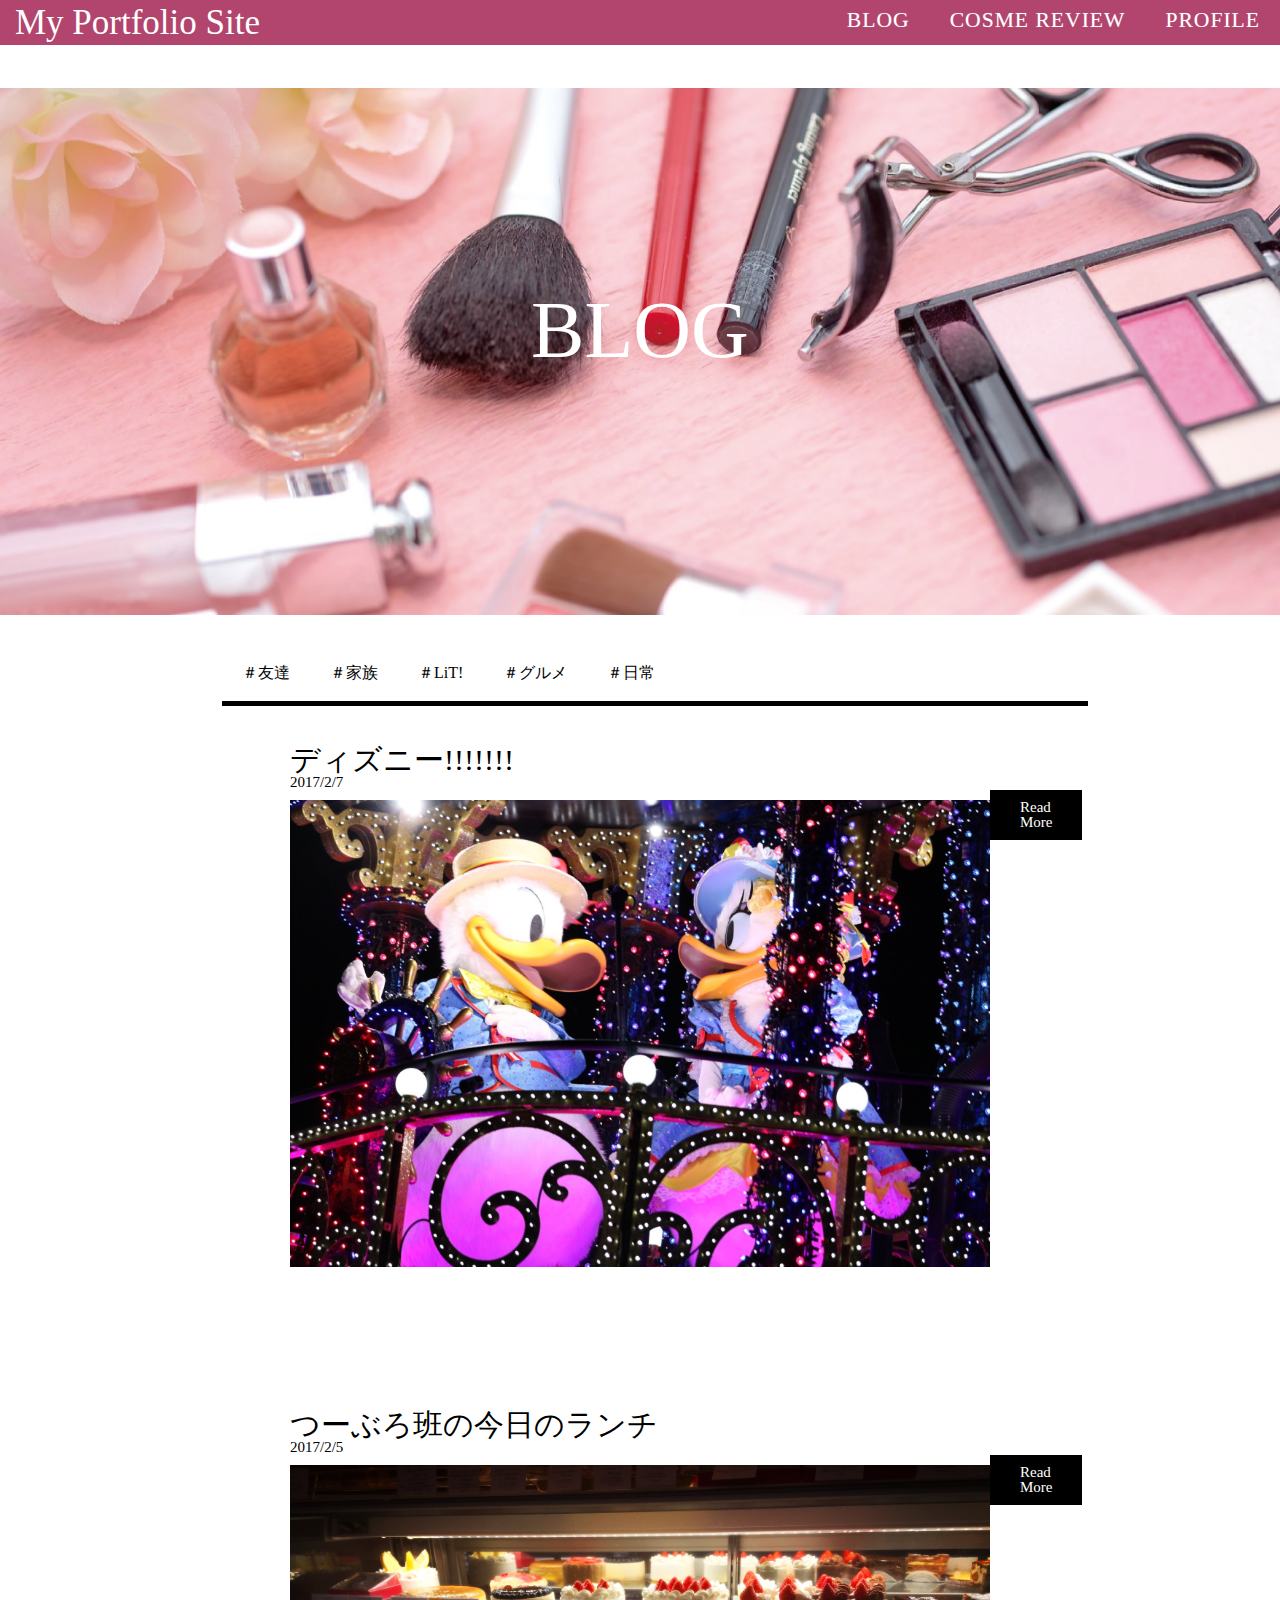
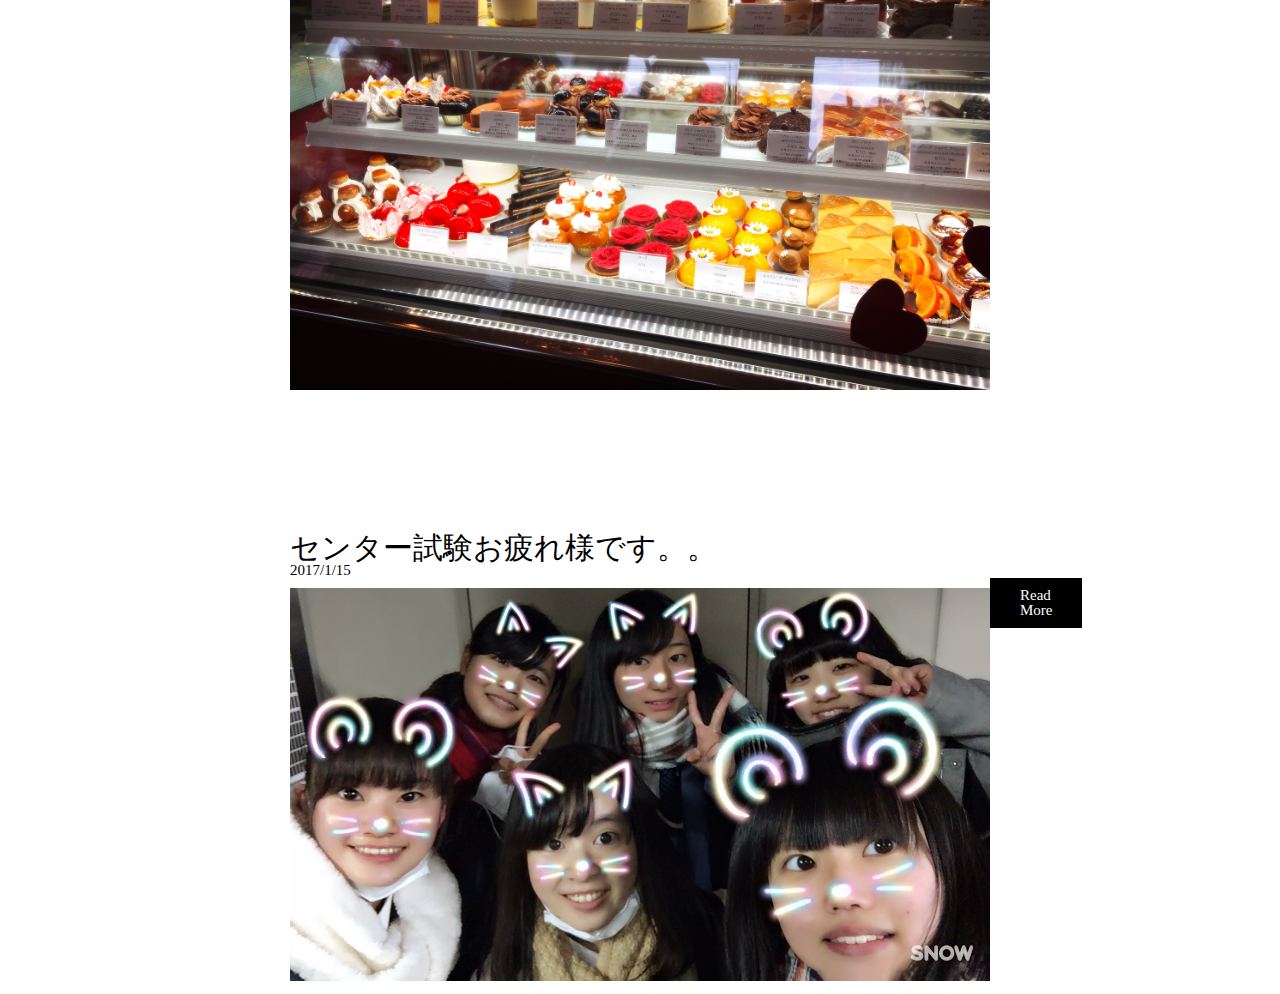
<file: blog.html>
<!DOCTYPE html>
<html lang="ja">
<head>
    <meta charset="UTF-8">
    <meta name="viewport" content="width=device-width, initial-scale=1.0">
    <title>ポートフォリオサイト</title>
    <link rel="stylesheet" href="./css/reset.css">
    <link rel="stylesheet" href="./css/blog.css">
</head>
<body>
    <section class="bar">
       <a href="index.html" class="logo">My Portfolio Site</a>
        <nav class="cl-effect-4">
            <a href="plofile.html">profile</a>
            <a href="cosme.html">cosme review</a>
            <a href="blog.html">blog</a>
        </nav>
    </section>
    
    <div class="yohaku"></div>
    
    <div class="haikei">
    <p class="top">BLOG</p>
    </div>
    
    <div class="wrraper">
    <div class="content">
       <div class="set">
        <a href="#" class="title">＃友達</a>
        </div>
        <div class="set">
        <a href="#" class="title">＃家族</a>
        </div>
        <div class="set">
        <a href="#" class="title">＃LiT!</a>
        </div>
        <div class="set">
        <a href="#" class="title">＃グルメ</a>
        </div>
        <div class="set">
        <a href="#" class="title">＃日常</a>
        </div>
    </div>
    
    <div class="blog">
    <div class="column">
        <p class="subtitle">ディズニー!!!!!!!</p>
        <p class="day">2017/2/7</p>
        <img src="../images/donadeji.jpg" alt="">
        <a href="#" class="button">Read More</a>
    </div>
    <div class="column">
        <p class="subtitle">つーぶろ班の今日のランチ</p>
        <p class="day">2017/2/5</p>
        <img src="../images/cake.jpg" alt="">
        <a href="#" class="button">Read More</a>
    </div>
    <div class="column">
        <p class="subtitle">センター試験お疲れ様です。。</p>
        <p class="day">2017/1/15</p>
        <img src="../images/center.jpg" alt="">
        <a href="#" class="button">Read More</a>
    </div>
    </div>
    </div>
    
</body>
</html>
</file>
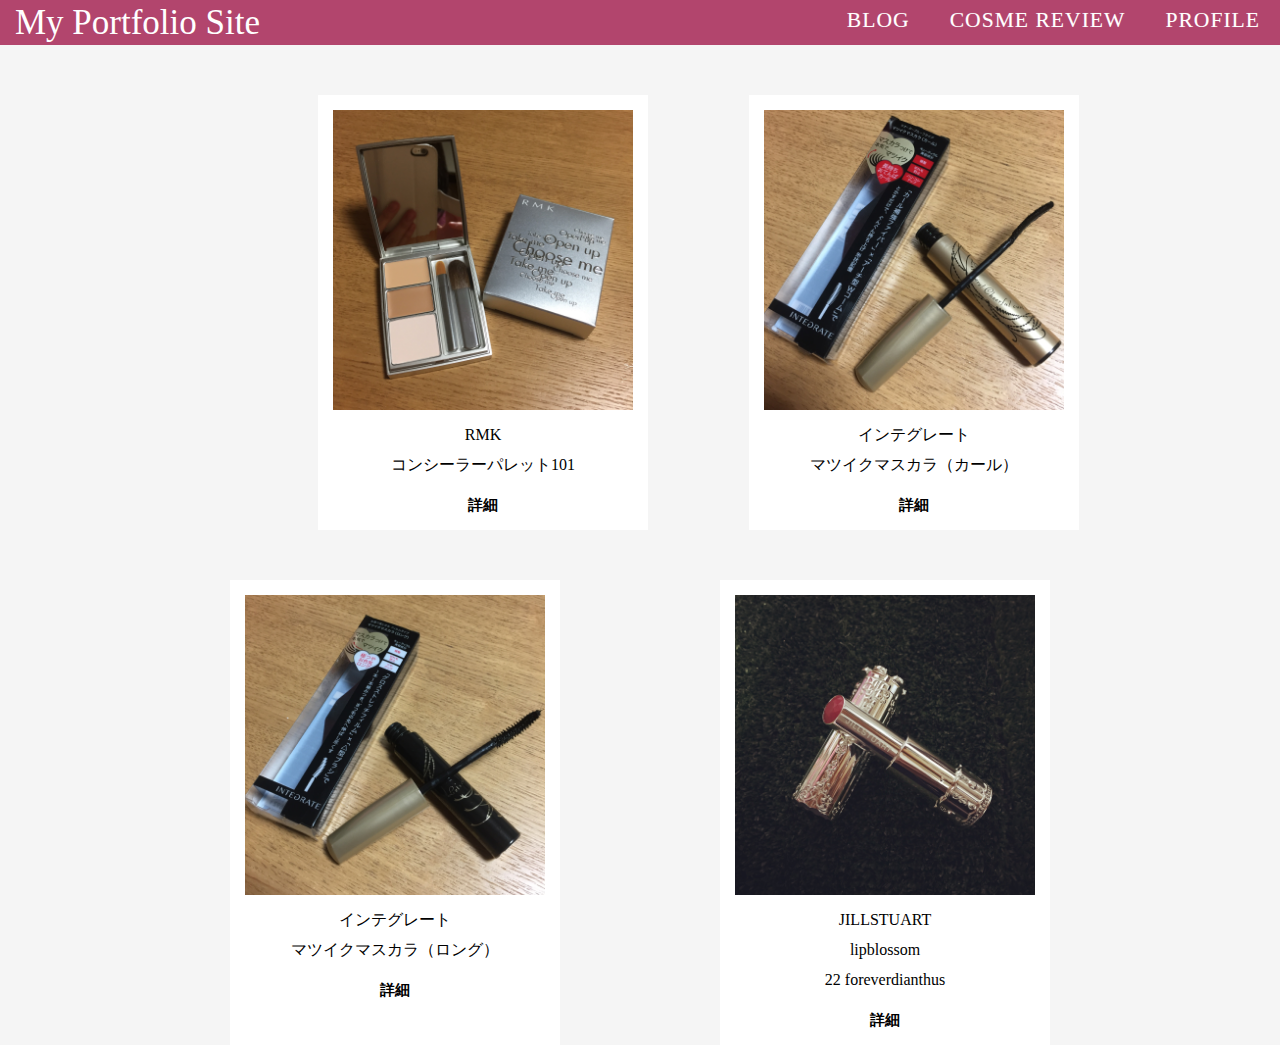
<file: cosme.html>
<!DOCTYPE html>
<html lang="ja">
<head>
    <meta charset="UTF-8">
    <meta name="viewport" content="width=device-width, initial-scale=1.0">
    <title>ポートフォリオサイト</title>
    <link rel="stylesheet" href="./css/reset.css">
    <link rel="stylesheet" href="./css/cosme.css">
    <script type="text/javascript">
function showMore(btn) {
   var targetId = btn.getAttribute("href").slice(1);          // 表示対象のid名をhref属性値から得る
   document.getElementById(targetId).style.display = "block"; // 表示対象の非表示状態を解除
   btn.parentNode.style.display = "none";                     // 続きを読むボタンを消す
   return false;                                                        // リンクとして機能しないようfalseを返す
}
</script>
</head>

<body>
    <section class="bar">
       <a href="index.html" class="logo">My Portfolio Site</a>
        <nav class="cl-effect-4">
            <a href="plofile.html">profile</a>
            <a href="cosme.html">cosme review</a>
            <a href="blog.html">blog</a>
        </nav>
    </section>
         
         <div class="yohaku"></div>
          
<ul class="cosme">
   　<li class="flex-item"><div class="sample1"><img src="./images/con.jpg" alt=""></div>
          <p>RMK<br>コンシーラーパレット101</p>
          <p class="readmore-button-box"><a href="#readmore4" onclick="return showMore(this);">詳細</a></p>
          <p id="readmore4" class="readmore-area">【見た目】RMKらしいスタイリッシュなシルバーのコンパクト。<br>【色味】明るい色と暗い色のコンシーラーとルースパウダーのパレット。<br>【質感】クリームタイプのなめらかなコンシーラー。 <br>【値段】¥5980<br>【感想】目周りをこれで仕上げるととても綺麗な艶感がでる。カバー力もしっかりあり、お気に入り。</p>
     </li>
    
     <li class="flex-item"><div class="sample1"><img src="./images/masu_c.jpg" alt=""></div>
           <p>インテグレート<br>マツイクマスカラ（カール）</p>
            <p class="readmore-button-box"><a href="#readmore3" onclick="return showMore(this);">詳細</a></p>
            <p id="readmore3" class="readmore-area">
            【見た目】ブラシ側を上から見るとハート側になっていて可愛い。コームタイプのブラシ。<br>【色味】ブラック<br>【値段】¥1200</p>
      </li>
      
      <li class="flex-item"><div class="sample1"><img src="./images/masu_l.jpg" alt=""></div>
          <p>インテグレート<br>マツイクマスカラ（ロング）</p>
          <p class="readmore-button-box"><a href="#readmore2" onclick="return showMore(this);">詳細</a></p>
          <p id="readmore2" class="readmore-area">【見た目】ブラシ側を上から見るとハート側になっていて可愛い。ロングタイプのブラシ。<br>【色味】ブラック<br>【値段】¥1200</p>
      </li>
      
      <li class="flex-item"><div class="sample1"><img src="./images/cosme1.jpg" alt=""></div>
          <p>JILLSTUART<br>lipblossom<br>22 foreverdianthus</p>
          <p class="readmore-button-box"><a href="#readmore1" onclick="return showMore(this);">詳細</a></p>
          <p id="readmore1" class="readmore-area">【見た目】パッケージが可愛く、上部に鏡がついている。<br>【色味】ピンク味の強いボルドー。可愛い秋色。<br>【質感】口紅とグロスの間くらいのテクスチャー。保湿力は高いがベタベタ感はない。<br>【値段】¥2800<br>【感想】とにかく可愛くて気に入った。ヘビロテ決定。</p>
      </li>
</ul>
</body>
</html>
</file>
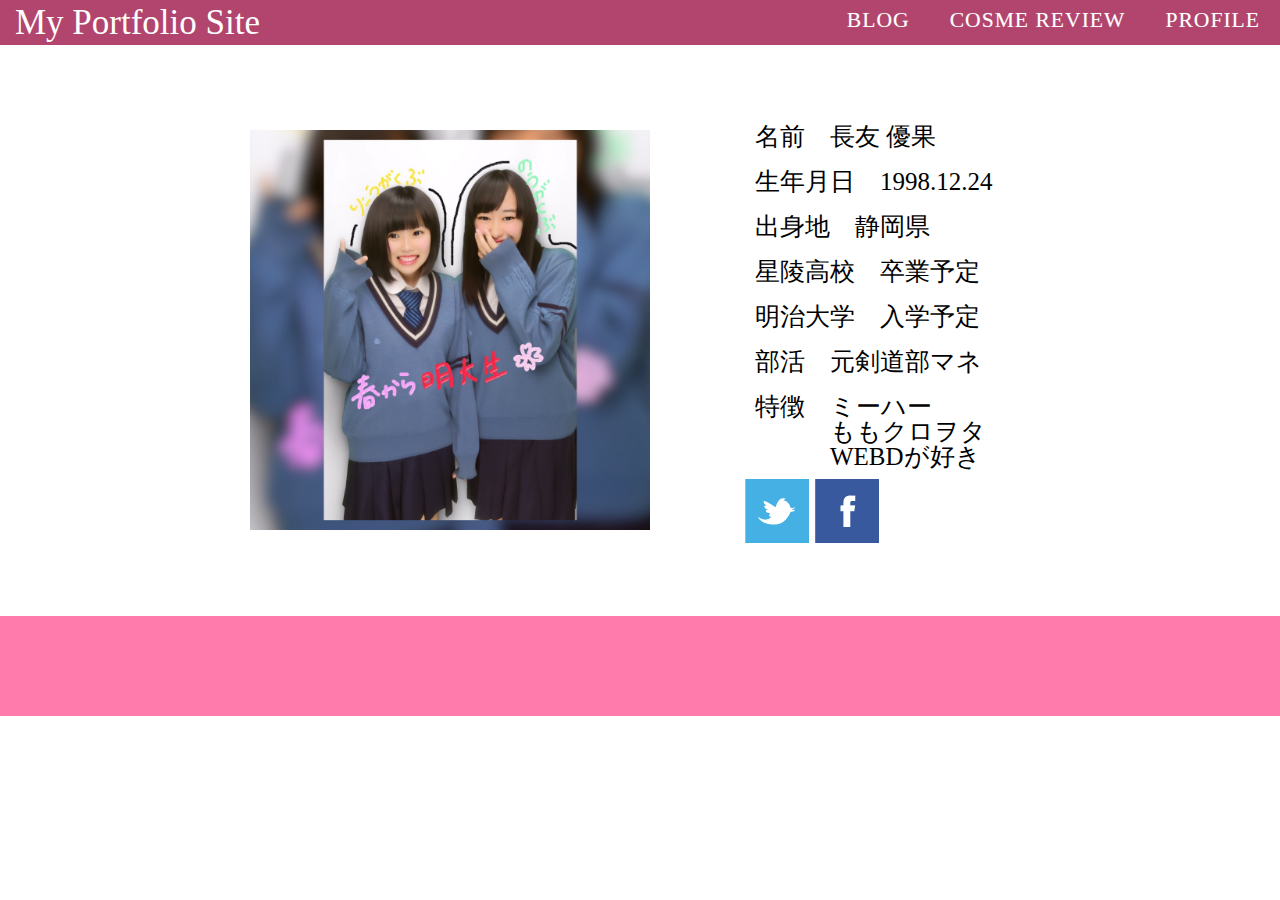
<file: plofile.html>
<!DOCTYPE html>
<html lang="ja">
<head>
    <meta charset="UTF-8">
    <meta name="viewport" content="width=device-width, initial-scale=1.0">
    <title>ポートフォリオサイト</title>
    <link rel="stylesheet" href="./css/reset.css">
    <link rel="stylesheet" href="./css/plofile.css">
</head>
<body>
    <section class="bar">
       <a href="index.html" class="logo">My Portfolio Site</a>
        <nav class="cl-effect-4">
            <a href="plofile.html">profile</a>
            <a href="cosme.html">cosme review</a>
            <a href="blog.html">blog</a>
        </nav>
    </section>
    
    <div class="yohaku"></div>
    
    <div class="waku">
    <img src="./images/puri.jpg" alt="" class="icon">
    <div class="memo">
        <p class="info">名前　長友 優果</p>
        <p class="info">生年月日　1998.12.24</p>
        <p class="info">出身地　静岡県</p>
        <p class="info">星陵高校　卒業予定</p>
        <p class="info">明治大学　入学予定</p>
        <p class="info">部活　元剣道部マネ</p>
        <p class="info">特徴　ミーハー<br>
                        　　　ももクロヲタ<br>
                        　　　WebDが好き</p>
        <a href="https://twitter.com/yuka_uni_1224" class="sns"><img src="./images/twitter.png" alt=""></a>
        <a href="https://www.facebook.com/yukaloveskara" class="sns"><img src="./images/facebook.png" alt=""></a>
    </div>
    </div>
    <div class="under"></div>
</body>
</html>
</file>
<file: css/blog.css>
* {
    margin: 0px;
    padding: 0px;
}

body {
    width: 100%;
    height: 100%;
    -webkit-text-size-adjust: 100%;
}

.bar{
    overflow: hidden;
    background-color: rgb(178,69,109);
    z-index: 1;
    width: 100%;
    position: fixed;
}

.logo{
    font-size: 35px;
    float: left;
    overflow: hidden;
    text-decoration: none;
    color: #fff;
    padding: 5px 5px 5px 15px;
}

nav a {
	position: relative;
	display: inline-block;
	margin: 10px 20px;
	outline: none;
	color: #fff;
    float: right;
	text-decoration: none;
	text-transform: uppercase;
	letter-spacing: 1px;
	font-weight: 400;
	text-shadow: 0 0 1px rgba(255,255,255,0.3);
	font-size: 1.35em;
}

nav a:hover,
nav a:focus {
	outline: none;
}

.cl-effect-4 a {
	padding: 0 0 2px;
}

.cl-effect-4 a::after {
	position: absolute;
	top: 100%;
	left: 0;
	width: 100%;
	height: 1px;
	background: #fff;
	content: '';
	opacity: 0;
	-webkit-transition: height 0.3s, opacity 0.3s, -webkit-transform 0.3s;
	-moz-transition: height 0.3s, opacity 0.3s, -moz-transform 0.3s;
	transition: height 0.3s, opacity 0.3s, transform 0.3s;
	-webkit-transform: translateY(-10px);
	-moz-transform: translateY(-10px);
	transform: translateY(-10px);
}

.cl-effect-4 a:hover::after,
.cl-effect-4 a:focus::after {
	height: 3px;
	opacity: 1;
	-webkit-transform: translateY(0px);
	-moz-transform: translateY(0px);
	transform: translateY(0px);
}

.yohaku{
    width: 100%;
    height: 45px;
}

.haikei{
    width: 100%;
    height: 570px;
    text-align: center;
	color: #fff;
    background-image: url("../images/haikei_cosme2.png");
    background-repeat: no-repeat;
    background-position: 50% 50%;
    background-attachment:fixed; 
    position: relative;
}
.top{
    position: absolute;
    top: 50%;
    left: 50%;
    -webkit-transform: translateY(-50%) translateX(-50%);
    transform: translateY(-50%) translateX(-50%);
    color: #fff;
    font-size: 80px;
    font-family: serif;
}

.wrraper{
    overflow: hidden;
    width: 70%;
    margin: 0 auto;
}
.content{
    width: 1000px;
    display: block;
    float: left;
    margin: 30px;
    border-bottom: solid 5px;
}

.set{
    padding: 20px;
    float: left;
}
.title{
    text-decoration: none;
    color: #000;
    text-align: center;
}


.column{
    width: 700px;
    display: block;
    font-family: serif;
    padding-top: 100px;
    position: relative;
    left: 50%;
    -webkit-transform: translateX(-50%);
    transform: translateX(-50%);
}
.subtitle{
    font-size: 30px;
    padding-top: 30px;
}
.day{
    font-size: 15px;
}
.column img{
    width: 100%;
    text-align: center;
    padding: 10px 0px;
}
.button{
    position: absolute;
    font-size: 15px;
    padding: 10px 30px;
    background-color: #000;
    color: #fff;
    text-decoration: none;
}
</file>
<file: css/cosme.css>
* {
    margin: 0px;
    padding: 0px;
}

body {
    width: 100%;
    height: 100%;
    -webkit-text-size-adjust: 100%;
    background-color: #f5f5f5;
}

.bar{
    overflow: hidden;
    background-color: rgb(178,69,109);
    z-index: 1;
    width: 100%;
    position: fixed;
}

.logo{
    font-size: 35px;
    float: left;
    overflow: hidden;
    text-decoration: none;
    color: #fff;
    padding: 5px 5px 5px 15px;
}

nav a {
	position: relative;
	display: inline-block;
	margin: 10px 20px;
	outline: none;
	color: #fff;
    float: right;
	text-decoration: none;
	text-transform: uppercase;
	letter-spacing: 1px;
	font-weight: 400;
	text-shadow: 0 0 1px rgba(255,255,255,0.3);
	font-size: 1.35em;
}

nav a:hover,
nav a:focus {
	outline: none;
}

.cl-effect-4 a {
	padding: 0 0 2px;
}

.cl-effect-4 a::after {
	position: absolute;
	top: 100%;
	left: 0;
	width: 100%;
	height: 1px;
	background: #fff;
	content: '';
	opacity: 0;
	-webkit-transition: height 0.3s, opacity 0.3s, -webkit-transform 0.3s;
	-moz-transition: height 0.3s, opacity 0.3s, -moz-transform 0.3s;
	transition: height 0.3s, opacity 0.3s, transform 0.3s;
	-webkit-transform: translateY(-10px);
	-moz-transform: translateY(-10px);
	transform: translateY(-10px);
}

.cl-effect-4 a:hover::after,
.cl-effect-4 a:focus::after {
	height: 3px;
	opacity: 1;
	-webkit-transform: translateY(0px);
	-moz-transform: translateY(0px);
	transform: translateY(0px);
}

.yohaku{
    width: 100%;
    height: 45px;
}

.cosme {
  margin: 0px 150px;
  list-style: none;
  display: -webkit-box;
  display: -moz-box;
  display: -ms-flexbox;
  display: -webkit-flex;
  display: flex;
  -webkit-flex-flow: row wrap;
  justify-content: space-around;
}

.flex-item {
  padding: 15px 15px 0px 15px;
  width: 300px;
  margin-top: 50px;
  font-size: 16px;
  text-align: center;
  background-color: #fff;
}

.cosme p{
    margin: 10px;
    line-height: 30px;
}

img{
    width: 300px;
    transition: 1.3s;
}
img:hover{
    transform: scale(1.3);
    
}

.sample1 {
    width: 300px;
    height: 300px;
    overflow: hidden;
    position: relative;
}

.readmore-button-box a {
   color: #000;              /* ボタンの文字色(白) */
   display: inline-block;     /* ボタン全体をクリック可能に */
   font-weight: bold;         /* ボタンの文字を太字に */
   font-size: 15px;         /* ボタンの文字サイズ */
   text-decoration: none;
}
.readmore-button-box a:hover {
   color: darkgray;
}

.readmore-button-box {
   text-align: center;
   background-image: linear-gradient( 180deg, rgba(255,255,255,0.5), white );   /* 上から下へ：[白色半透明]から[白色]へグラデーション */
   margin-top: -6.5em;   /* ボックスを上側に重ねる距離(長さ) */
   position: relative;   /* ボックス全体を上に重ねるために必要 */
}
.readmore-area {
   display: none; 
     font-size: 13px;
    font-family: 'Open Sans', sans-serif;
    text-align: left;
}
</file>
<file: css/plofile.css>
* {
    margin: 0;
    padding: 0;
}

body {
    width: 100%;
    -webkit-text-size-adjust: 100%;
}

.bar{
    overflow: hidden;
    background-color: rgb(178,69,109);
}

.logo{
    font-size: 35px;
    float: left;
    text-decoration: none;
    color: #fff;
    padding: 5px 5px 5px 15px;
}

nav a {
	position: relative;
	display: inline-block;
	margin: 10px 20px;
	outline: none;
	color: #fff;
    float: right;
	text-decoration: none;
	text-transform: uppercase;
	letter-spacing: 1px;
	font-weight: 400;
	text-shadow: 0 0 1px rgba(255,255,255,0.3);
	font-size: 1.35em;
}

nav a:hover,
nav a:focus {
	outline: none;
}

.cl-effect-4 a {
	padding: 0 0 2px;
}

.cl-effect-4 a::after {
	position: absolute;
	top: 100%;
	left: 0;
	width: 100%;
	height: 1px;
	background: #fff;
	content: '';
	opacity: 0;
	-webkit-transition: height 0.3s, opacity 0.3s, -webkit-transform 0.3s;
	-moz-transition: height 0.3s, opacity 0.3s, -moz-transform 0.3s;
	transition: height 0.3s, opacity 0.3s, transform 0.3s;
	-webkit-transform: translateY(-10px);
	-moz-transform: translateY(-10px);
	transform: translateY(-10px);
}

.cl-effect-4 a:hover::after,
.cl-effect-4 a:focus::after {
	height: 3px;
	opacity: 1;
	-webkit-transform: translateY(0px);
	-moz-transform: translateY(0px);
	transform: translateY(0px);
}

.waku{
    width: 100%;
    height: 571px;
    
}

.icon{
    width: 400px;
    float: left;
    padding: 85px 85px 85px 250px;
}

.memo{
    overflow: hidden;
    width: 400px;
    height: 570px;
    font-family: serif;
    font-size: 25px;
    text-transform: uppercase;
    padding: 0 10px;
    display: table-cell;
    vertical-align: middle;
}
.info{
    padding: 10px;
}

.under{
    width: 100%;
    height: 100px;
    overflow: hidden;
    background-color: rgb(255,123,172);
}

.sns{
    
}
</file>
